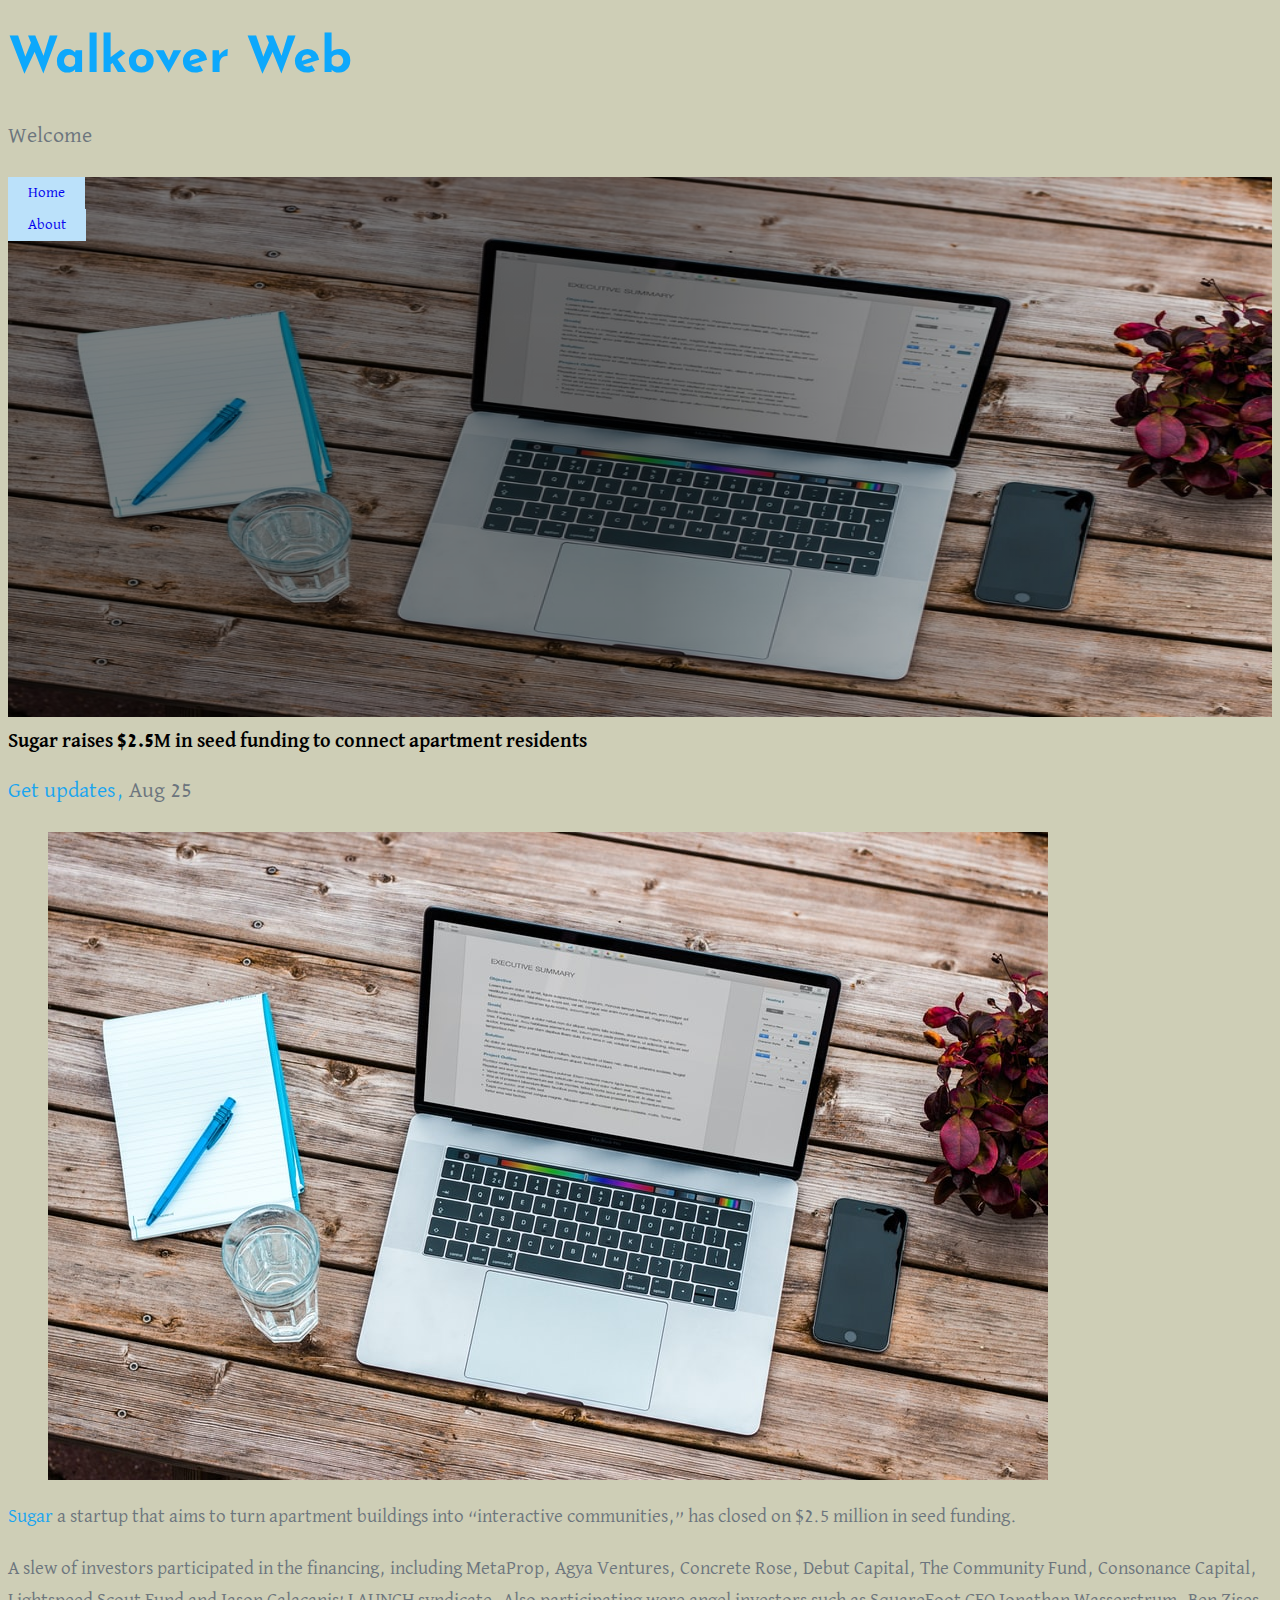
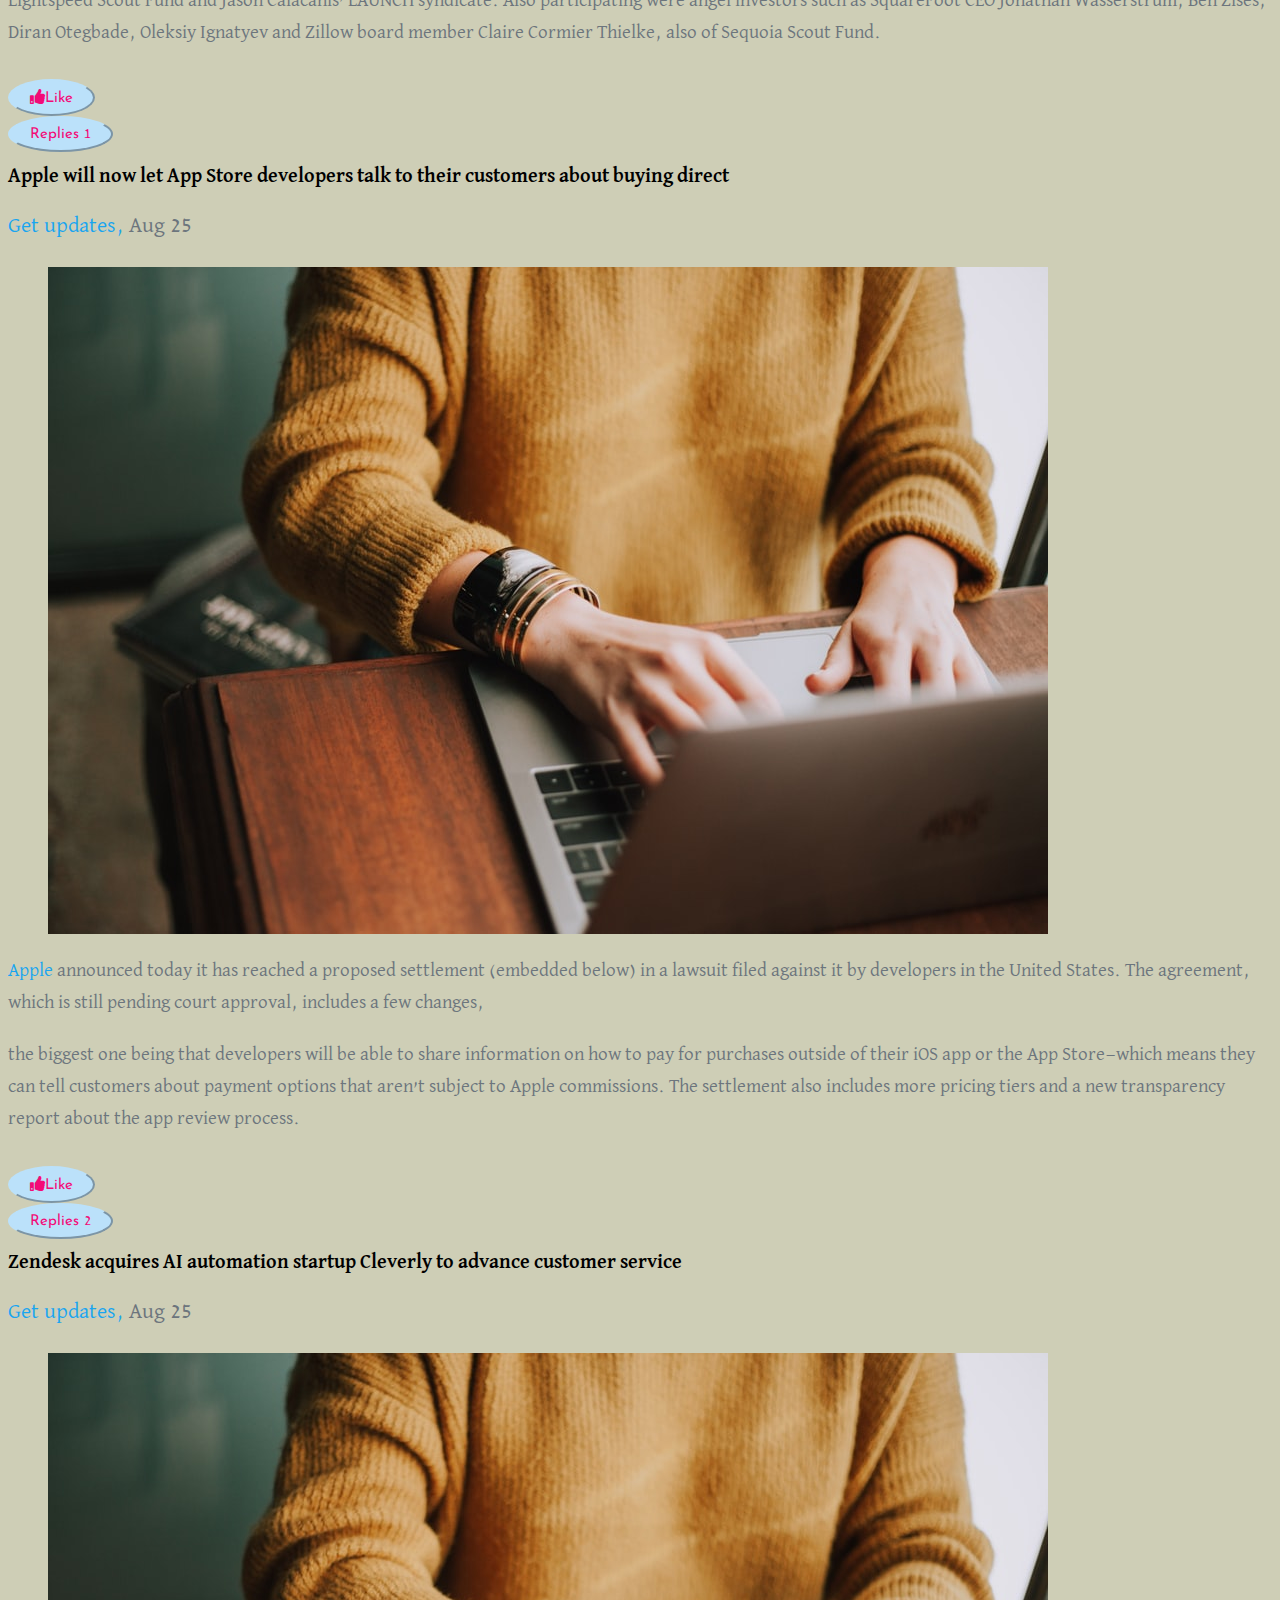
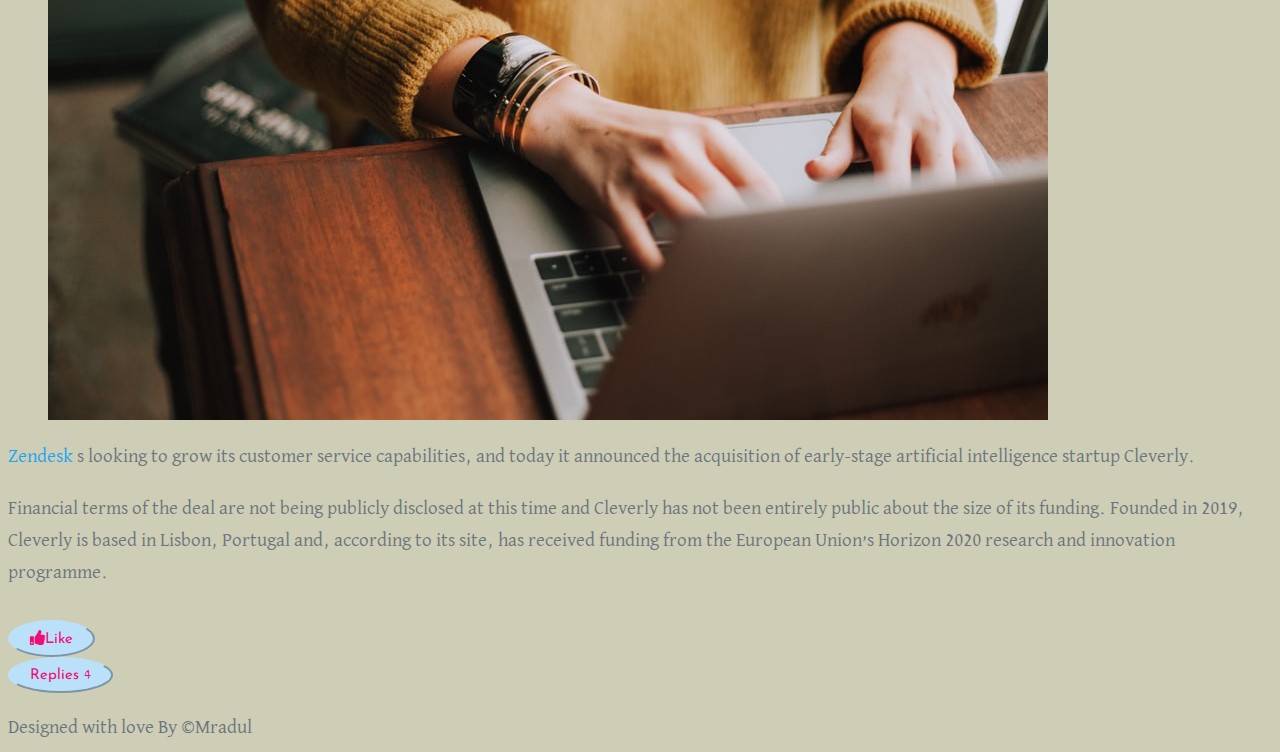
<file: index.html>
<!doctype html>
<html lang="en">

    <head>
        <title>Mradul Blog</title>
        <meta charset="utf-8">
        <meta name="viewport" content="width=device-width, initial-scale=1">
        <link rel="stylesheet" type="text/css" href="https://cdnjs.cloudflare.com/ajax/libs/font-awesome/5.10.0/css/all.min.css">
        <!-- Bootstrap CSS -->
        <link rel="stylesheet" href="https://stackpath.bootstrapcdn.com/bootstrap/5.0.0-alpha1/css/bootstrap.min.css" integrity="sha384-r4NyP46KrjDleawBgD5tp8Y7UzmLA05oM1iAEQ17CSuDqnUK2+k9luXQOfXJCJ4I" crossorigin="anonymous">
        <link rel="stylesheet" type="text/css" href="css/style.css">
        <style type="text/css">
        </style>
    </head>

    <body>
        <header class="main_header">
            <div class="d-flex justify-content-center align-items-center flex-column py-5">
                <h1 class="text-uppercase main_heading">Walkover Web</h1>
                <p class="main_heading__para">Welcome </p>
            </div>
            <!-- //the main image -->
            <div class="main_header__div d-flex align-items-start
        justify-content-center  flex-column shadow pl-5">
                
                <button class="text-uppercase"><a href="https://mradul098.github.io/Walkover/index.html">Home</a></button><br>
                <button class="text-uppercase"><a href="https://mradul098.github.io/Walkover/about.html">About</a></button>
            </div>
        </header>
        <!-- header ends -->
        <!-- two sided blog part starts -->
        <div class="container-fluid ">
            <div class="row ">
                <!-- to get the space form left and right -->
                <div class="col-xl-10  col-lg-10 col-md-12 col-11 mx-auto my-5">
                    <div class="row gx-5 mx-sm-auto">
                        <!-- left side of the blog  -->
                        <div class="col-lg-8 col-md-11 col-11 mx-auto">
                            <div class="row gy-5 ">
                                <div class="col-12 card p-4 shadow blog_left__div">
                                    <div class="d-flex justify-content-center align-items-center flex-column pt-3 pb-5 ">
                                        <h1 class="text-uppercase">Sugar raises $2.5M in seed funding to connect apartment residents</h1>
                                        <p class="blog_title"> <span class="font-weight-bold"> Get updates, </span> Aug 25 </p>
                                    </div>
                                    <figure class="right_side_img mb-5">
                                        <img src="./images/p1.jpg" class="img-fluid shadow">
                                    </figure>
                                    <p><span class="font-weight-bold">Sugar</span> a startup that aims to turn apartment buildings into “interactive communities,” has closed on $2.5 million in seed funding. </p>
                                    <p>
                                        A slew of investors participated in the financing, including MetaProp, Agya Ventures, Concrete Rose, Debut Capital, The Community Fund, Consonance Capital, Lightspeed Scout Fund and Jason Calacanis’ LAUNCH syndicate. Also participating were angel investors such as SquareFoot CEO Jonathan Wasserstrum, Ben Zises, Diran Otegbade, Oleksiy Ignatyev and Zillow board member Claire Cormier Thielke, also of Sequoia Scout Fund.
                                    </p>
                                    <div class="d-flex justify-content-between left_div_btns">
                                        <div>
                                            <button class="left_div__like" id="like_btn"><i class="fa fa-thumbs-up"></i>Like</button>
                                        </div>
                                        <div>
                                            <button class="left_div__reply" onclick="reply('reply1')">Replies <badge class="bg-white text-dark p-2">1</badge></button>
                                        </div>
                                    </div>
                                    <div class="replies" id="reply1">
                                        <div class="d-flex justify-content-start flex-row align-items-center card reply_card py-3 ">
                                            <div class=" reply_img mx-2 align-self-center ">
                                                <img src="./images//p2.jpg" />
                                            </div>
                                            <div class="reply_text__left">
                                                <p class="blog_title "> <span class="font-weight-bold"> Mradul, </span> Aug 25 7:20 PM </p>
                                                <p>Amazing</p>
                                            </div>
                                        </div>
                                    </div>
                                </div>
                                <!-- 2nd topic  -->
                                <div class="col-12 card p-4 shadow blog_left__div">
                                    <div class="d-flex justify-content-center align-items-center flex-column pt-3 pb-5 ">
                                        <h1 class="text-uppercase">Apple will now let App Store developers talk to their customers about buying direct</h1>
                                        <p class="blog_title"> <span class="font-weight-bold"> Get updates, </span> Aug 25 </p>
                                    </div>
                                    <figure class="right_side_img mb-5">
                                        <img src="./images/p3.jpg" class="img-fluid shadow">
                                    </figure>
                                    <p><span class="font-weight-bold">Apple</span> announced today it has reached a proposed settlement (embedded below) in a lawsuit filed against it by developers in the United States. The agreement, which is still pending court approval, includes a few changes, </p>
                                    <p>
                                        the biggest one being that developers will be able to share information on how to pay for purchases outside of their iOS app or the App Store—which means they can tell customers about payment options that aren’t subject to Apple commissions. The settlement also includes more pricing tiers and a new transparency report about the app review process.
                                    </p>
                                    <div class="d-flex justify-content-between left_div_btns">
                                        <div>
                                            <button class="left_div__like" id="like_btn"><i class="fa fa-thumbs-up"></i>Like</button>
                                        </div>
                                        <div>
                                            <button class="left_div__reply" onclick="reply('reply2')">Replies <badge class="bg-white text-dark p-2">2</badge></button>
                                        </div>
                                    </div>
                                    <div class="replies" id="reply2">
                                        <div class="d-flex justify-content-start flex-row align-items-center card reply_card py-3 ">
                                            <div class=" reply_img mx-2 align-self-center ">
                                                <img src="./images/p3.jpg" />
                                            </div>
                                            <div class="reply_text__left">
                                                <p class="blog_title "> <span class="font-weight-bold"> Mradul, </span> Aug 25 7:20 PM </p>
                                                <p>Great</p>
                                            </div>
                                        </div>
                                        <div class="d-flex justify-content-start flex-row align-items-center card reply_card py-3 ">
                                            <div class=" reply_img mx-2 align-self-center ">
                                                <img src="./images/p3.jpg" />
                                            </div>
                                            <div class="reply_text__left">
                                                <p class="blog_title "> <span class="font-weight-bold"> Mradul, </span> Aug 25 7:20 PM </p>
                                                <p>Amazing</p>
                                            </div>
                                        </div>
                                    </div>
                                </div>
                                <!-- 3rd topic -->
                                <div class="col-12 card p-4 shadow blog_left__div">
                                    <div class="d-flex justify-content-center align-items-center flex-column pt-3 pb-5 ">
                                        <h1 class="text-uppercase">
                                            Zendesk acquires AI automation startup Cleverly to advance customer service</h1>
                                        <p class="blog_title"> <span class="font-weight-bold"> Get updates, </span> Aug 25 </p>
                                    </div>
                                    <figure class="right_side_img mb-5">
                                        <img src="./images/p3.jpg" class="img-fluid shadow">
                                    </figure>
                                    <p><span class="font-weight-bold">Zendesk</span> s looking to grow its customer service capabilities, and today it announced the acquisition of early-stage artificial intelligence startup Cleverly.</p>
                                    <p>
                                        Financial terms of the deal are not being publicly disclosed at this time and Cleverly has not been entirely public about the size of its funding. Founded in 2019, Cleverly is based in Lisbon, Portugal and, according to its site, has received funding from the European Union’s Horizon 2020 research and innovation programme. 
                                        </p>
                                    <div class="d-flex justify-content-between left_div_btns">
                                        <div>
                                            <button class="left_div__like" id="like_btn"><i class="fa fa-thumbs-up"></i>Like</button>
                                        </div>
                                        <div>
                                            <button class="left_div__reply" onclick="reply('reply3')">Replies <badge class="bg-white text-dark p-2">4</badge></button>
                                        </div>
                                    </div>
                                    <div class="replies" id="reply3">
                                        <div class="d-flex justify-content-start flex-row align-items-center card reply_card py-3 ">
                                            <div class=" reply_img mx-2 align-self-center ">
                                                <img src="./images/p3.jpg" />
                                            </div>
                                            <div class="reply_text__left">
                                                <p class="blog_title "> <span class="font-weight-bold"> Mradul, </span> Aug 25 7:20 PM </p>
                                                <p>Amazing</p>
                                            </div>
                                        </div>
                                        <div class="d-flex justify-content-start flex-row align-items-center card reply_card py-3 ">
                                            <div class=" reply_img mx-2 align-self-center ">
                                                <img src="./images/p3.jpg" />
                                            </div>
                                            <div class="reply_text__left">
                                                <p class="blog_title "> <span class="font-weight-bold"> Mradul, </span> Aug 25 7:20 PM </p>
                                                <p>Amazing</p>
                                            </div>
                                        </div>
                                        <div class="d-flex justify-content-start flex-row align-items-center card reply_card py-3 ">
                                            <div class=" reply_img mx-2 align-self-center ">
                                                <img src="./images/p3.jpg" />
                                            </div>
                                            <div class="reply_text__left">
                                                <p class="blog_title "> <span class="font-weight-bold"> Mradul, </span> Aug 25 7:20 PM </p>
                                                <p>Amazing</p>
                                            </div>
                                        </div>
                                        <div class="d-flex justify-content-start flex-row align-items-center card reply_card py-3 ">
                                            <div class=" reply_img mx-2 align-self-center ">
                                                <img src="./images/p3.jpg" />
                                            </div>
                                            <div class="reply_text__left">
                                                <p class="blog_title "> <span class="font-weight-bold"> Mradul, </span> Aug 25 7:20 PM </p>
                                                <p>Awesome</p>
                                            </div>
                                        </div>
                                    </div>
                                </div>
                            </div>
                        </div>
                       
        <footer>
            <p class="text-center py-5 bg-light">Designed with love By ©Mradul</p>
        </footer>
        
    </body>

</html>
</file>
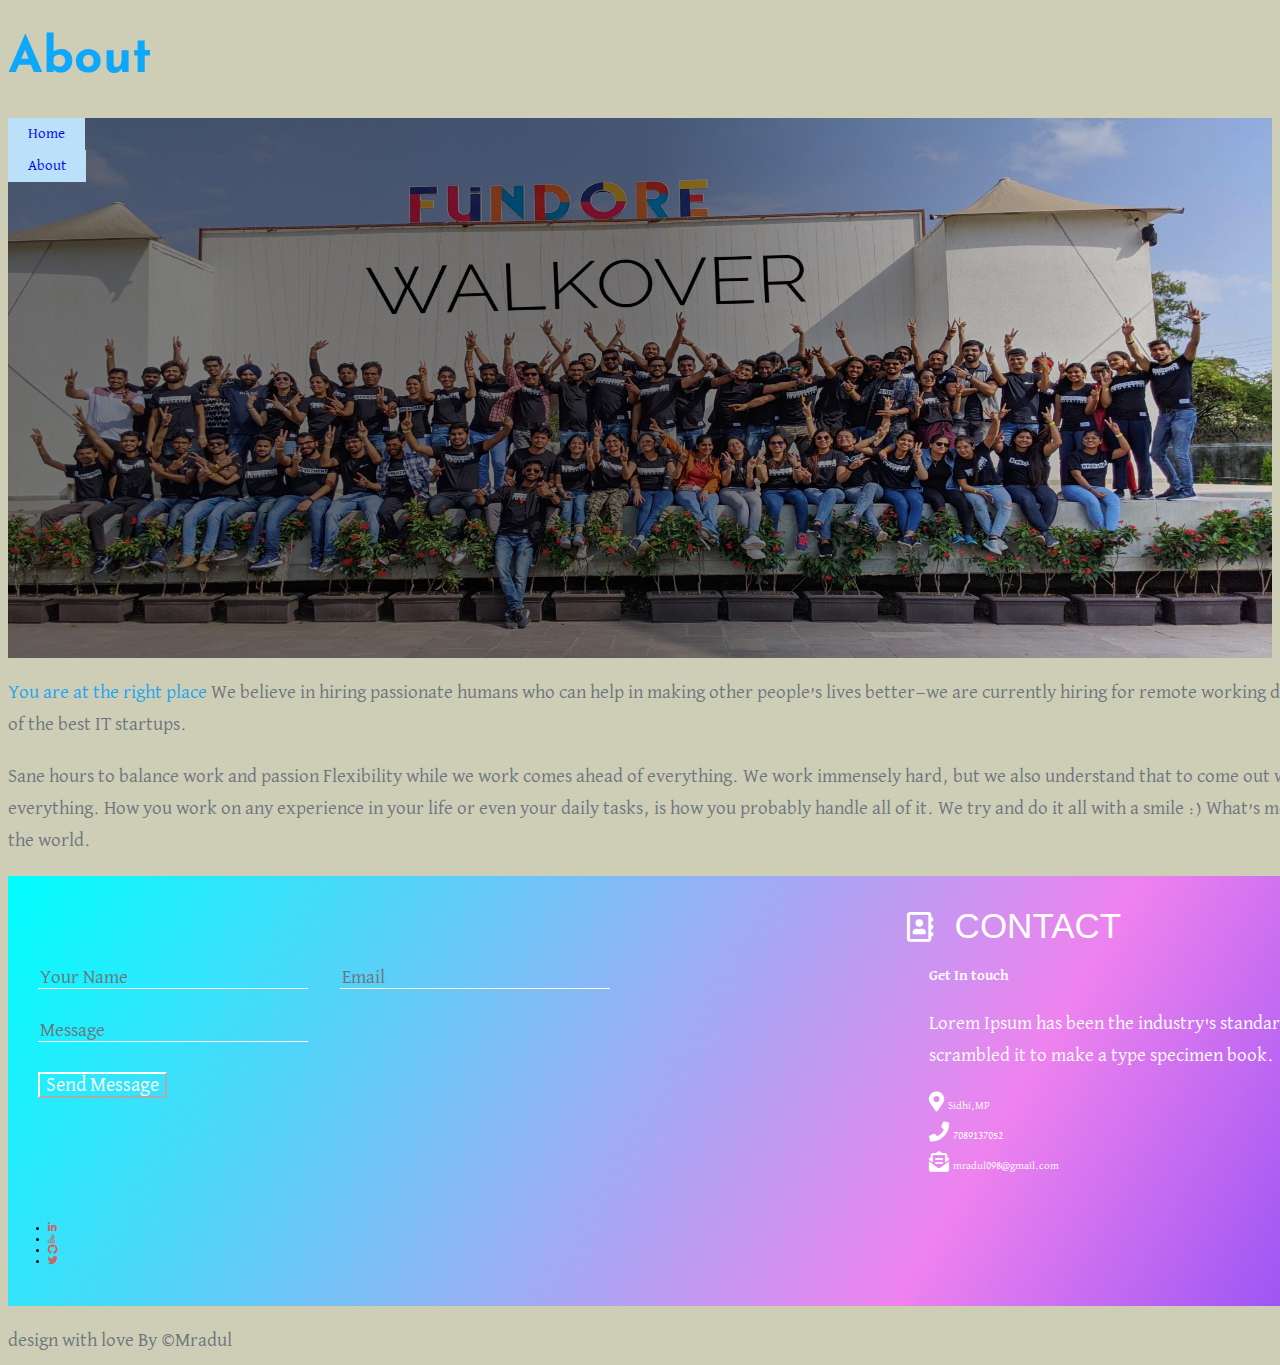
<file: about.html>
<!doctype html>
<html lang="en">

    <head>
        <title>Mradul Blog</title>
        <meta charset="utf-8">
        <meta name="viewport" content="width=device-width, initial-scale=1">
        <link rel="stylesheet" type="text/css" href="https://cdnjs.cloudflare.com/ajax/libs/font-awesome/5.10.0/css/all.min.css">
        <!-- Bootstrap CSS -->
        <link rel="stylesheet" href="https://stackpath.bootstrapcdn.com/bootstrap/5.0.0-alpha1/css/bootstrap.min.css" integrity="sha384-r4NyP46KrjDleawBgD5tp8Y7UzmLA05oM1iAEQ17CSuDqnUK2+k9luXQOfXJCJ4I" crossorigin="anonymous">
        <link rel="stylesheet" type="text/css" href="css/style.css">
        <style type="text/css">
        </style>
    </head>

    <body>
        <header class="main_header">
            <div class="d-flex justify-content-center align-items-center flex-column py-5">
                <h1 class="text-uppercase main_heading">About</h1>
                
            </div>
            <!-- //the main image -->
            <div style="background-image: linear-gradient(to right, rgba(0, 0, 0, 0.5) 50%, rgba(0, 0, 0, 0)), url('../images/about.jpg');" class="main_header__div d-flex align-items-start
        justify-content-center  flex-column shadow pl-5">
                
                <button class="text-uppercase"><a href="https://mradul098.github.io/Walkover/index.html">Home</a></button><br>
                <button class="text-uppercase"><a href="https://mradul098.github.io/Walkover/about.html">About</a></button>
            </div>
        </header>
        <!-- header ends -->
        <!-- two sided blog part starts -->
        <div class="container-fluid ">
            
                
            <div class="row ">
                <!-- to get the space form left and right -->
                <div class="col-xl-10  col-lg-10 col-md-12 col-11 mx-auto my-5" style="width:80%">
                    <div class="row gx-5 mx-sm-auto">
                        <!-- left side of the blog  -->
                        <div class="col-lg-8 col-md-11 col-11 mx-auto" style="width: 200%;">
                            <div class="row gy-5 ">
                                <div class="col-12 card p-4 shadow blog_left__div">
                                    <div class="d-flex justify-content-center align-items-center flex-column pt-3 pb-5 ">
                                        <!-- <h1 class="text-uppercase">Blog Number</h1> -->
                                        <!-- <p class="blog_title"> <span class="font-weight-bold"> Get updates, </span> Aug 25 </p> -->
                                    </div>
                                    <figure class="right_side_img mb-5">
                                        <!-- <img src="./images/p1.jpg" class="img-fluid shadow"> -->
                                    </figure>
                                    <p><span class="font-weight-bold">You are at the right place</span> We believe in hiring passionate humans who can help in making other people’s lives better—we are currently hiring for remote working designing and software jobs. If that sounds potential to you, then get ready to innovate with one of the best IT startups.</p>
                                    <p>
                                        Sane hours to balance work and passion
Flexibility while we work comes ahead of everything. We work immensely hard, but we also understand that to come out with their best version, our team needs their space.

The way you do anything is the way you do everything.
How you work on any experience in your life or even your daily tasks, is how you probably handle all of it. We try and do it all with a smile :)

What’s most rewarding for us is to collaborate with smart, intelligent, witty people across any part of the world. </p>
                                    <!-- <div class="d-flex justify-content-between left_div_btns">
                                        <div>
                                            <button class="left_div__like" id="like_btn"><i class="fa fa-thumbs-up"></i>Like</button>
                                        </div>
                                        <div>
                                            <button class="left_div__reply" onclick="reply('reply1')">Replies <badge class="bg-white text-dark p-2">1</badge></button>
                                        </div>
                                    </div>
                                    <div class="replies" id="reply1">
                                        <div class="d-flex justify-content-start flex-row align-items-center card reply_card py-3 ">
                                            <div class=" reply_img mx-2 align-self-center ">
                                                <img src="./images//p2.jpg" />
                                            </div>
                                            <div class="reply_text__left">
                                                <p class="blog_title "> <span class="font-weight-bold"> Mradul, </span> Aug 25 7:20 PM </p>
                                                <p>Amazing</p>
                                            </div>
                                        </div>
                                    </div> -->
                                </div>
                                <div class="contact">

		<!-- arey skills me logo daala tha ab uski setting sabme copy kar diya isliye everytimne we are creating a logo we are simply assigning the skills class to it -->

		<section class="skills">

		<div style="text-align: center; color: darkblue;padding-top:30px; margin-left: -10px;"> <i class="far fa-address-book fa-3x" style="color:white"></i> <span style="font-family:sans-serif;font-size: 35px; color: white;">&nbsp&nbspCONTACT</span> </div> 
		
		</section>
		<br><br>
<div style="display: flex;">

	<!-- first division of the contact -->
		<div class="typemessage">
			<input id="input-name" name="name" type="text" placeholder="Your Name" class="contact-detail">

			<input id="input-name" name="name" type="text" placeholder="Email" class="contact-detail">

			<input id="input-name" name="name" type="text" placeholder="Message" class="contact-detail">
			<br>
			<input id="input-name" name="name" type="submit" value="Send Message" class="submit">

		</div>

		<!-- first division of the contact end -->

		<!-- second divison of contact start naming getintouch -->
		<div class="getintouch">
			<p style="color: white; font-size: 1.5rem; margin-left: 10rem; font-weight: 700; margin-top: -3px;">Get In touch</p>

			<p style="margin-left: 10rem; color: white;">Lorem Ipsum has been the industry's standard dummy text ever since the 1500s, when an unknown printer took a galley of type and scrambled it to make a type specimen book.</p>

			<i class="fas fa-map-marker-alt fa-2x" style="color:white; margin-left: 10rem;"></i>
			<span style="color: white; font-size: 1.1rem;   margin-top: -3px;">&nbspSidhi,MP</span><br><br>

			<i class="fas fa-phone fa-2x" style="color:white; margin-left: 10rem;"></i>
			<span style="color: white; font-size: 1.1rem;   margin-top: -3px;">&nbsp7089137052</span><br><br>

			<i class="fas fa-envelope-open-text fa-2x" style="color:white; margin-left: 10rem;"></i>
			<span style="color: white; font-size: 1.1rem;  margin-top: -3px;">&nbspmradul098@gmail.com</span><br><br>
		</div>

<!-- getintouch end -->
	</div>
<!-- the whole flex of contacts end -->
<!-- final social links in the end -->
	<div class="horizontal-list social-links" style="margin-top: 40px; padding-bottom: 30px;">
			<ul>
				<li>
					<a href="#">
					<!-- we have added this fa-2x in last to increase the size of icon -->
					<i class="fab fa-linkedin-in fa-1x"></i></a>
				</li>
				<li>
					<a href="#">
					<i class="fab fa-stack-overflow"></i></a>
				</li>
				<li>
					<a href="#">
					<i class="fab fa-github"></i></a>
				</li>
				<li>
					<a href="#">
					<i class="fab fa-twitter"></i></a>
				</li>
			</ul>
		</div>

<!-- social links end -->
	</div>

                                
                       
        <footer>
            <p class="text-center py-5 bg-light">design with love By ©Mradul</p>
        </footer>
        
    </body>

</html>
</file>
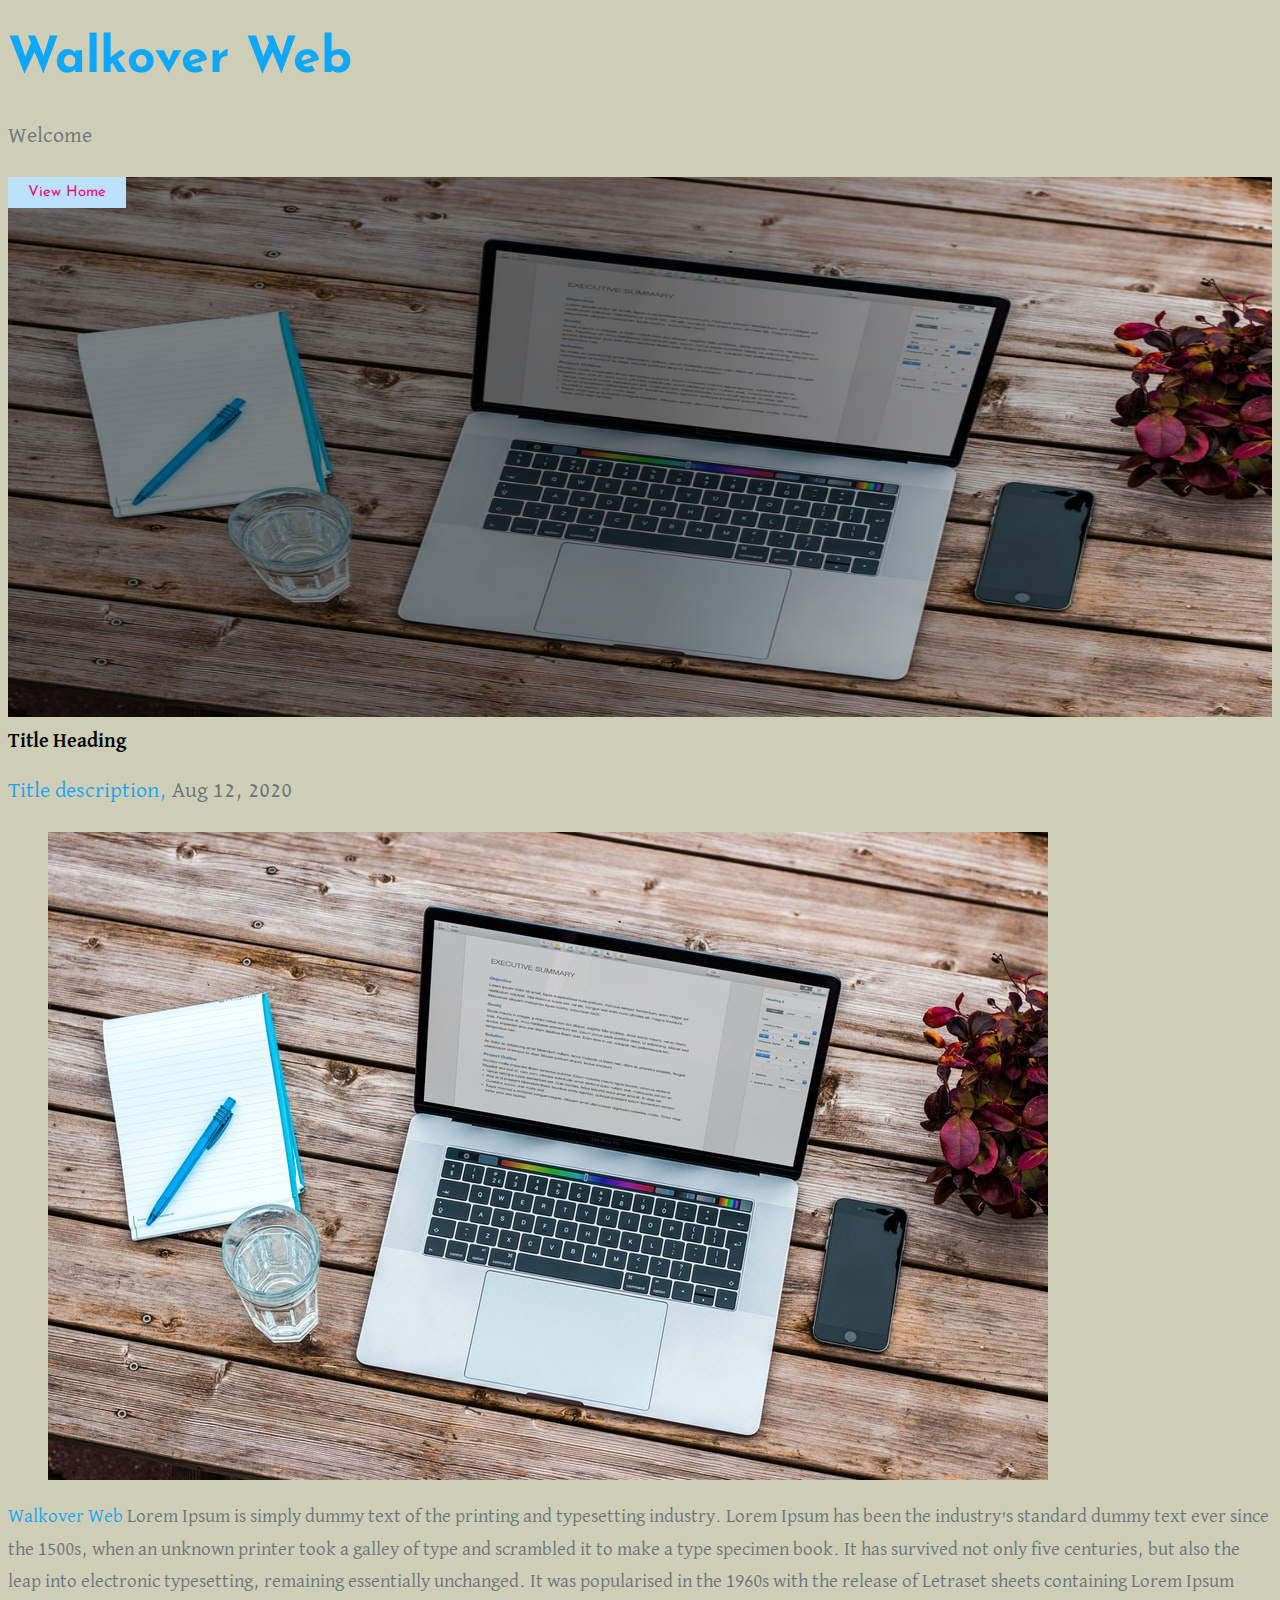
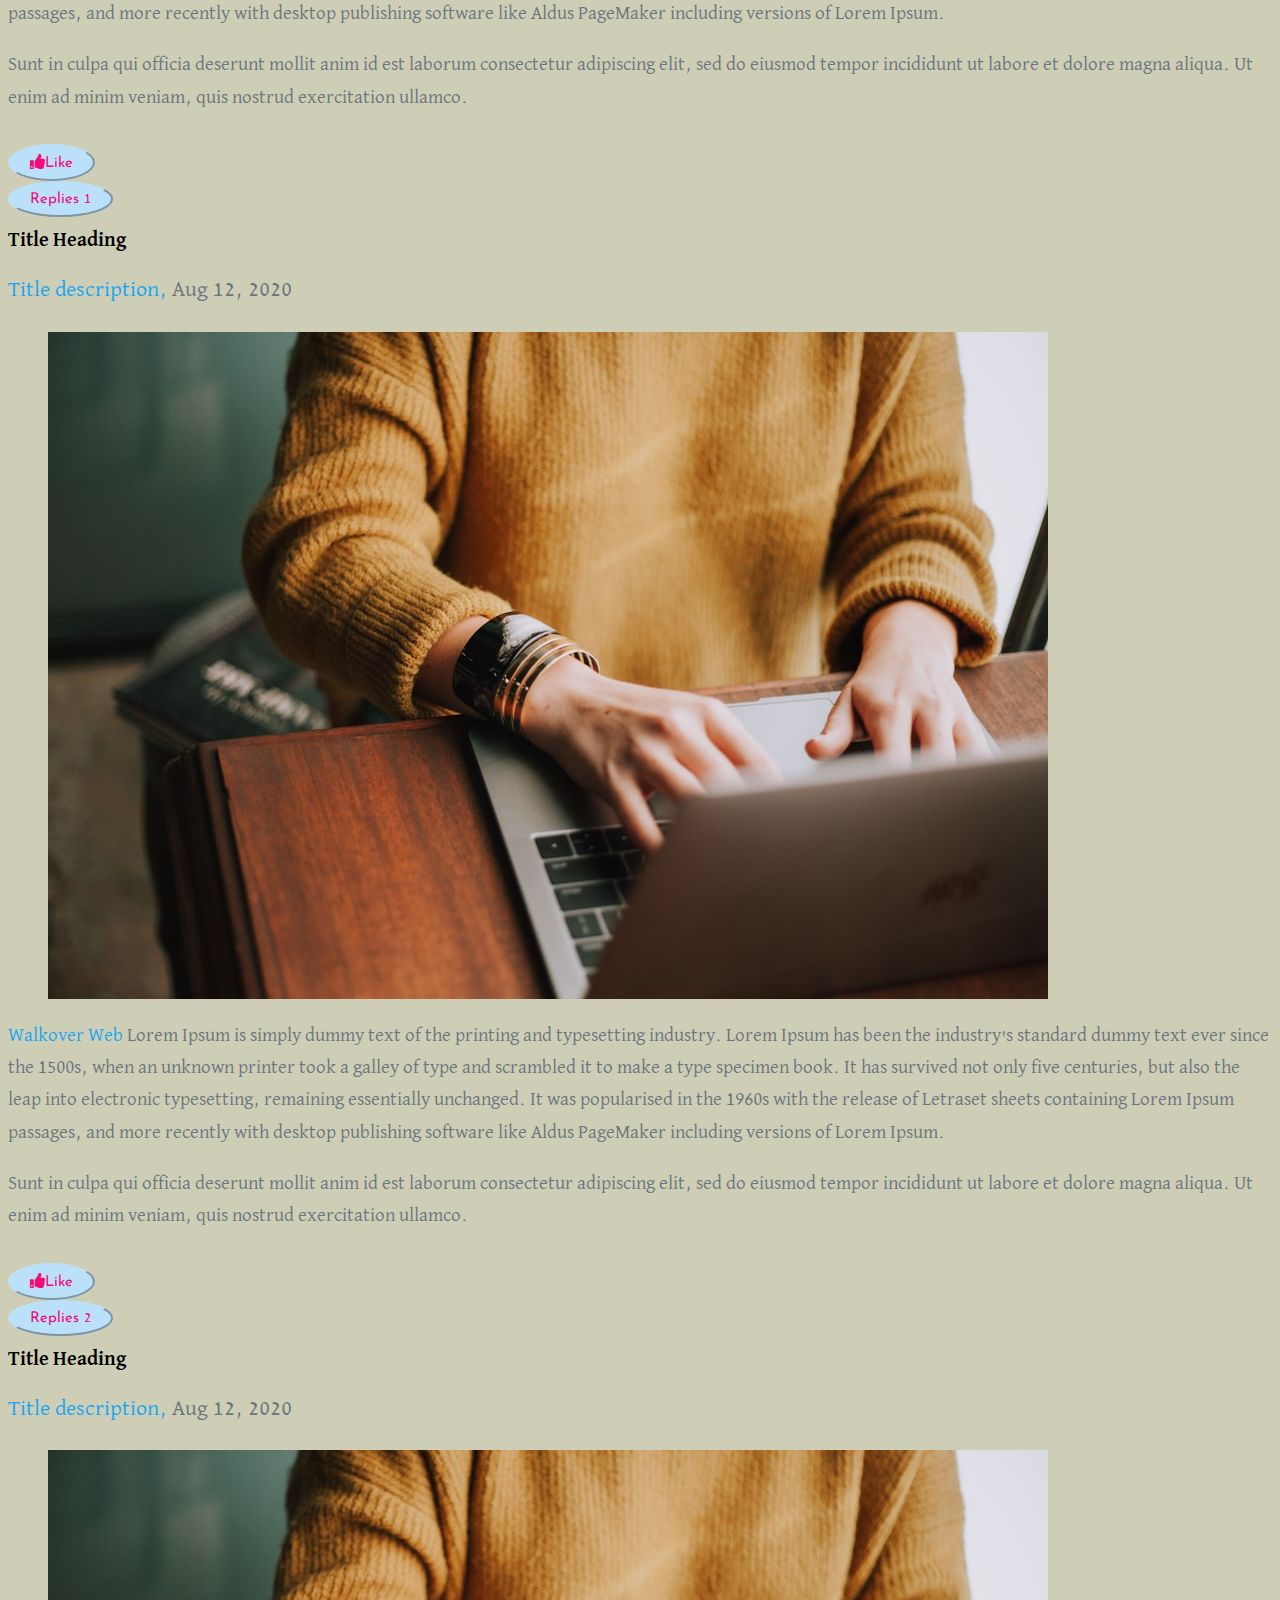
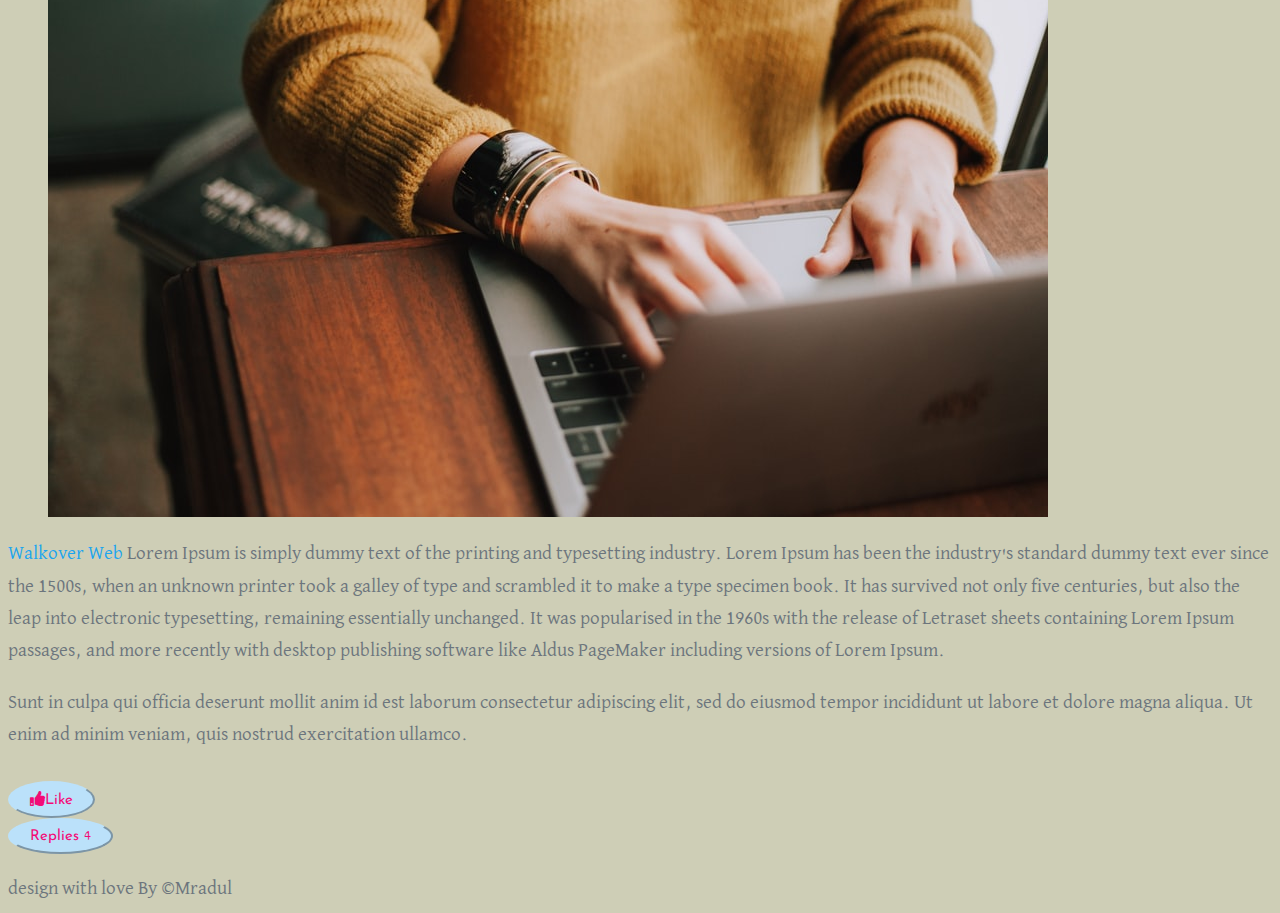
<file: blog.html>
<!doctype html>
<html lang="en">

    <head>
        <title>Mradul Blog</title>
        <meta charset="utf-8">
        <meta name="viewport" content="width=device-width, initial-scale=1">
        <link rel="stylesheet" type="text/css" href="https://cdnjs.cloudflare.com/ajax/libs/font-awesome/5.10.0/css/all.min.css">
        <!-- Bootstrap CSS -->
        <link rel="stylesheet" href="https://stackpath.bootstrapcdn.com/bootstrap/5.0.0-alpha1/css/bootstrap.min.css" integrity="sha384-r4NyP46KrjDleawBgD5tp8Y7UzmLA05oM1iAEQ17CSuDqnUK2+k9luXQOfXJCJ4I" crossorigin="anonymous">
        <link rel="stylesheet" type="text/css" href="css/style.css">
        <style type="text/css">
        </style>
    </head>

    <body>
        <header class="main_header">
            <div class="d-flex justify-content-center align-items-center flex-column py-5">
                <h1 class="text-uppercase main_heading">Walkover Web</h1>
                <p class="main_heading__para">Welcome </p>
            </div>
            <!-- //the main image -->
            <div class="main_header__div d-flex align-items-start
        justify-content-center  flex-column shadow pl-5">
                
                <button class="text-uppercase">View Home</button>
            </div>
        </header>
        <!-- header ends -->
        <!-- two sided blog part starts -->
        <div class="container-fluid ">
            <div class="row ">
                <!-- to get the space form left and right -->
                <div class="col-xl-10  col-lg-10 col-md-12 col-11 mx-auto my-5">
                    <div class="row gx-5 mx-sm-auto">
                        <!-- left side of the blog  -->
                        <div class="col-lg-8 col-md-11 col-11 mx-auto">
                            <div class="row gy-5 ">
                                <div class="col-12 card p-4 shadow blog_left__div">
                                    <div class="d-flex justify-content-center align-items-center flex-column pt-3 pb-5 ">
                                        <h1 class="text-uppercase">Title Heading</h1>
                                        <p class="blog_title"> <span class="font-weight-bold"> Title description, </span> Aug 12, 2020 </p>
                                    </div>
                                    <figure class="right_side_img mb-5">
                                        <img src="./images/p1.jpg" class="img-fluid shadow">
                                    </figure>
                                    <p><span class="font-weight-bold">Walkover Web</span> Lorem Ipsum is simply dummy text of the printing and typesetting industry. Lorem Ipsum has been the industry's standard dummy text ever since the 1500s, when an unknown printer took a galley of type and scrambled it to make a type specimen book. It has survived not only five centuries, but also the leap into electronic typesetting, remaining essentially unchanged. It was popularised in the 1960s with the release of Letraset sheets containing Lorem Ipsum passages, and more recently with desktop publishing software like Aldus PageMaker including versions of Lorem Ipsum.</p>
                                    <p>
                                        Sunt in culpa qui officia deserunt mollit anim id est laborum consectetur adipiscing elit, sed do eiusmod tempor incididunt ut labore et dolore magna aliqua. Ut enim ad minim veniam, quis nostrud exercitation ullamco.
                                    </p>
                                    <div class="d-flex justify-content-between left_div_btns">
                                        <div>
                                            <button class="left_div__like" id="like_btn"><i class="fa fa-thumbs-up"></i>Like</button>
                                        </div>
                                        <div>
                                            <button class="left_div__reply" onclick="reply('reply1')">Replies <badge class="bg-white text-dark p-2">1</badge></button>
                                        </div>
                                    </div>
                                    <div class="replies" id="reply1">
                                        <div class="d-flex justify-content-start flex-row align-items-center card reply_card py-3 ">
                                            <div class=" reply_img mx-2 align-self-center ">
                                                <img src="./images//p2.jpg" />
                                            </div>
                                            <div class="reply_text__left">
                                                <p class="blog_title "> <span class="font-weight-bold"> Mradul, </span> Aug 12, 2020, 7:20 PM </p>
                                                <p>Amazing</p>
                                            </div>
                                        </div>
                                    </div>
                                </div>
                                <!-- 2nd topic  -->
                                <div class="col-12 card p-4 shadow blog_left__div">
                                    <div class="d-flex justify-content-center align-items-center flex-column pt-3 pb-5 ">
                                        <h1 class="text-uppercase">Title Heading</h1>
                                        <p class="blog_title"> <span class="font-weight-bold"> Title description, </span> Aug 12, 2020 </p>
                                    </div>
                                    <figure class="right_side_img mb-5">
                                        <img src="./images/p3.jpg" class="img-fluid shadow">
                                    </figure>
                                    <p><span class="font-weight-bold">Walkover Web</span> Lorem Ipsum is simply dummy text of the printing and typesetting industry. Lorem Ipsum has been the industry's standard dummy text ever since the 1500s, when an unknown printer took a galley of type and scrambled it to make a type specimen book. It has survived not only five centuries, but also the leap into electronic typesetting, remaining essentially unchanged. It was popularised in the 1960s with the release of Letraset sheets containing Lorem Ipsum passages, and more recently with desktop publishing software like Aldus PageMaker including versions of Lorem Ipsum.</p>
                                    <p>
                                        Sunt in culpa qui officia deserunt mollit anim id est laborum consectetur adipiscing elit, sed do eiusmod tempor incididunt ut labore et dolore magna aliqua. Ut enim ad minim veniam, quis nostrud exercitation ullamco.
                                    </p>
                                    <div class="d-flex justify-content-between left_div_btns">
                                        <div>
                                            <button class="left_div__like" id="like_btn"><i class="fa fa-thumbs-up"></i>Like</button>
                                        </div>
                                        <div>
                                            <button class="left_div__reply" onclick="reply('reply2')">Replies <badge class="bg-white text-dark p-2">2</badge></button>
                                        </div>
                                    </div>
                                    <div class="replies" id="reply2">
                                        <div class="d-flex justify-content-start flex-row align-items-center card reply_card py-3 ">
                                            <div class=" reply_img mx-2 align-self-center ">
                                                <img src="./images/p3.jpg" />
                                            </div>
                                            <div class="reply_text__left">
                                                <p class="blog_title "> <span class="font-weight-bold"> Mradul, </span> Aug 11, 2020, 7:20 PM </p>
                                                <p>Great</p>
                                            </div>
                                        </div>
                                        <div class="d-flex justify-content-start flex-row align-items-center card reply_card py-3 ">
                                            <div class=" reply_img mx-2 align-self-center ">
                                                <img src="./images/p3.jpg" />
                                            </div>
                                            <div class="reply_text__left">
                                                <p class="blog_title "> <span class="font-weight-bold"> Mradul, </span> Aug 12, 2020, 7:20 PM </p>
                                                <p>Amazing</p>
                                            </div>
                                        </div>
                                    </div>
                                </div>
                                <!-- 3rd topic -->
                                <div class="col-12 card p-4 shadow blog_left__div">
                                    <div class="d-flex justify-content-center align-items-center flex-column pt-3 pb-5 ">
                                        <h1 class="text-uppercase">Title Heading</h1>
                                        <p class="blog_title"> <span class="font-weight-bold"> Title description, </span> Aug 12, 2020 </p>
                                    </div>
                                    <figure class="right_side_img mb-5">
                                        <img src="./images/p3.jpg" class="img-fluid shadow">
                                    </figure>
                                    <p><span class="font-weight-bold">Walkover Web</span> Lorem Ipsum is simply dummy text of the printing and typesetting industry. Lorem Ipsum has been the industry's standard dummy text ever since the 1500s, when an unknown printer took a galley of type and scrambled it to make a type specimen book. It has survived not only five centuries, but also the leap into electronic typesetting, remaining essentially unchanged. It was popularised in the 1960s with the release of Letraset sheets containing Lorem Ipsum passages, and more recently with desktop publishing software like Aldus PageMaker including versions of Lorem Ipsum.</p>
                                    <p>
                                        Sunt in culpa qui officia deserunt mollit anim id est laborum consectetur adipiscing elit, sed do eiusmod tempor incididunt ut labore et dolore magna aliqua. Ut enim ad minim veniam, quis nostrud exercitation ullamco.
                                    </p>
                                    <div class="d-flex justify-content-between left_div_btns">
                                        <div>
                                            <button class="left_div__like" id="like_btn"><i class="fa fa-thumbs-up"></i>Like</button>
                                        </div>
                                        <div>
                                            <button class="left_div__reply" onclick="reply('reply3')">Replies <badge class="bg-white text-dark p-2">4</badge></button>
                                        </div>
                                    </div>
                                    <div class="replies" id="reply3">
                                        <div class="d-flex justify-content-start flex-row align-items-center card reply_card py-3 ">
                                            <div class=" reply_img mx-2 align-self-center ">
                                                <img src="./images/p3.jpg" />
                                            </div>
                                            <div class="reply_text__left">
                                                <p class="blog_title "> <span class="font-weight-bold"> Mradul, </span> Aug 12, 2020, 7:20 PM </p>
                                                <p>Amazing</p>
                                            </div>
                                        </div>
                                        <div class="d-flex justify-content-start flex-row align-items-center card reply_card py-3 ">
                                            <div class=" reply_img mx-2 align-self-center ">
                                                <img src="./images/p3.jpg" />
                                            </div>
                                            <div class="reply_text__left">
                                                <p class="blog_title "> <span class="font-weight-bold"> Mradul, </span> Aug 12, 2020, 7:20 PM </p>
                                                <p>Amazing</p>
                                            </div>
                                        </div>
                                        <div class="d-flex justify-content-start flex-row align-items-center card reply_card py-3 ">
                                            <div class=" reply_img mx-2 align-self-center ">
                                                <img src="./images/p3.jpg" />
                                            </div>
                                            <div class="reply_text__left">
                                                <p class="blog_title "> <span class="font-weight-bold"> Mradul, </span> Aug 12, 2020, 7:20 PM </p>
                                                <p>Amazing</p>
                                            </div>
                                        </div>
                                        <div class="d-flex justify-content-start flex-row align-items-center card reply_card py-3 ">
                                            <div class=" reply_img mx-2 align-self-center ">
                                                <img src="./images/p3.jpg" />
                                            </div>
                                            <div class="reply_text__left">
                                                <p class="blog_title "> <span class="font-weight-bold"> Mradul, </span> Aug 12, 2020, 7:20 PM </p>
                                                <p>Awesome</p>
                                            </div>
                                        </div>
                                    </div>
                                </div>
                            </div>
                        </div>
                       
        <footer>
            <p class="text-center py-5 bg-light">design with love By ©Mradul</p>
        </footer>
        
    </body>

</html>
</file>
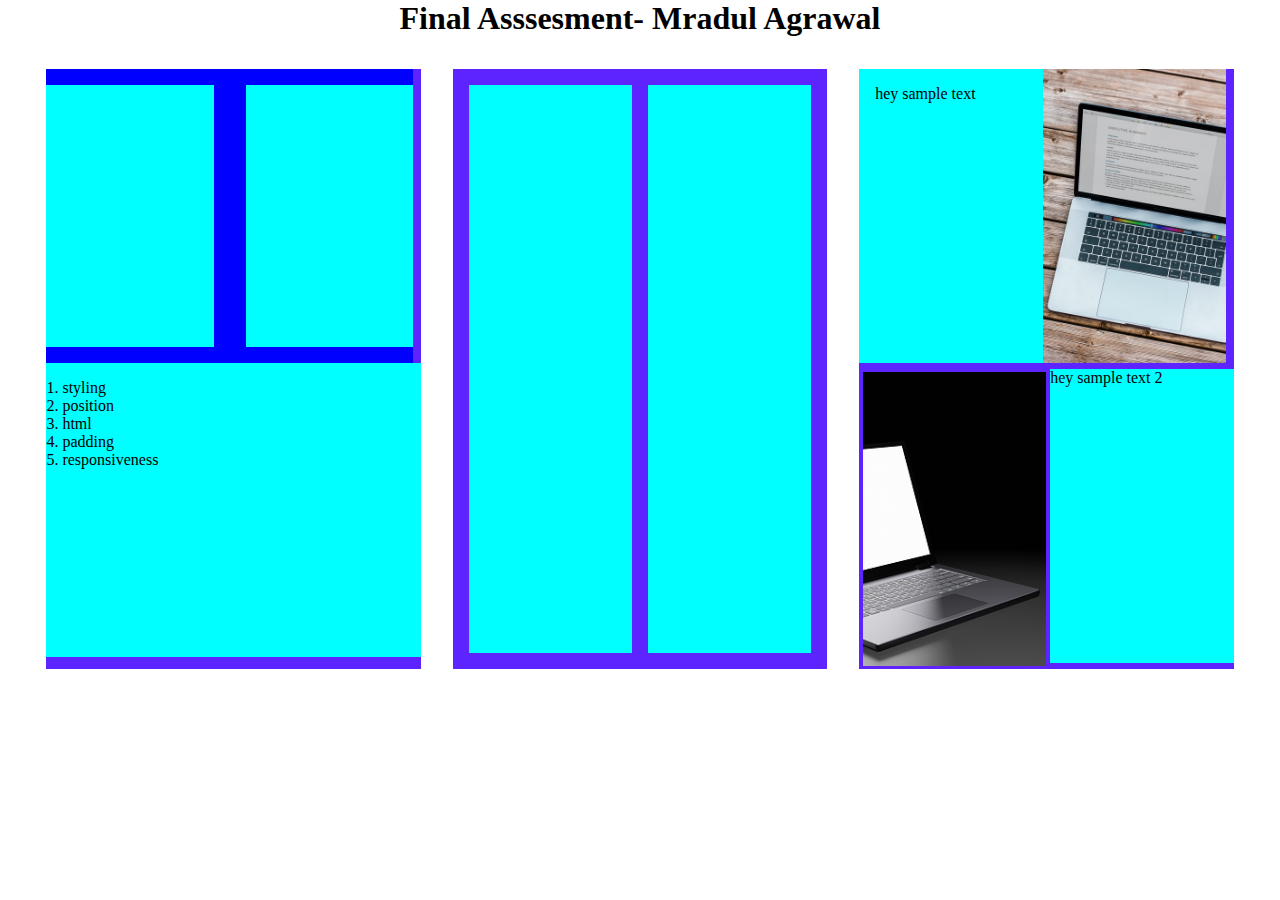
<file: test.html>
<!DOCTYPE html>
<html lang="en">


<meta http-equiv="content-type" content="text/html;charset=utf-8" />

<head>
    <meta charset="UTF-8">
    <meta http-equiv="X-UA-Compatible" content="IE=edge">
    <meta name="viewport" content="width=device-width, initial-scale=1.0">
    <title>Document</title>
    <link rel="stylesheet" href="style.css">
</head>

<body>
<h1 style="text-align: center;">Final Asssesment- Mradul Agrawal</h1>
    <div class="container">
        <div class="box" id="box1">
            <div class="pehla_box">
                <div class="pehla_box1"></div>
                <div class="pehla_box2"></div>
        </div>
            <div class="secind_box">
                <ol>
                    <li>styling</li>
                    <li>position</li>
                    <li>html</li>
                    <li>padding</li>
                    <li>responsiveness</li>

                </ol>
            </div>
        </div>
      
        <div class="box" id="box2">
            <div class="secfirst">
            
            </div>
            <div class="secsec">
               
            </div>
        </div>
        <div class="box" id="box3">
            <div class="threef">
                <p>
                    hey sample text
                </p>
            </div>
            <div class="tai">
                <img src="images/p1.jpg" alt="" srcset="">
            </div>
            <div class="kwan">
                <img src="images/p2.jpg" alt="" srcset="">
            </div>
            <div class="do">hey sample text 2</div>
        </div>
    </div>
    
</body>



</html>
</file>
<file: css/style.css>
@import url('https://fonts.googleapis.com/css2?family=David+Libre&family=Josefin+Sans&display=swap');

:root {
    --bg-size: 100% 100%;
    --main-color: rgb(57, 199, 29);
    --title: 'Josefin Sans', sans-serif;
    --font-para: 'David Libre', serif;
    --btn-color: #bbe1fa;
    --btn-font-color: rgb(243, 11, 119);
    --btn-font: 1.5rem;
    --eff: .3s all ease;
}

* {
    font-family: var(--font-para);
}

html {
    font-size: 62.5%;
}

p,
label,
input::placeholder {
    font-size: 1.9rem;
    line-height: 170%;
    color: #6c757d;
}

figure img,
.fab {
    transition: var(--eff);
}

a,
a:hover {
    text-decoration: none;
    cursor: pointer;
}

body {
    background: hsl(60, 20%, 76%);
}

.main_header__div {
    height: calc(100vh - 40vh);
    background-image: linear-gradient(to right, rgba(0, 0, 0, 0.5) 50%, rgba(0, 0, 0, 0)), url('../images/p1.jpg');
    background-size: var(--bg-size);
}

.main_heading {
    font-family: var(--title);
    font-weight: bold;
    font-size: 5rem;
    color: #0da8fc;
}

.main_heading__para {
    font-size: 2.2rem;
}

.main_header__div p {
    font-weight: bold;
    font-size: 3.5rem;
    font-family: var(--title);
    color: var(--main-color);
    padding-bottom: 0rem;
}

.main_header__div h2 {
    font-size: 6.5rem;
    font-weight: bold;
    font-family: var(--title);
    color: var(--main-color);
    padding-bottom: 2rem;
    position: relative;
    transition: var(--eff);
}

.main_header__div span {
    font-family: var(--title);
}

.animateWord div {
    overflow: hidden;
    position: relative;
    float: right;
    height: 8rem;
    padding-top: 1rem;
    margin-top: -1rem;
}

.animateWord div li {
    font-weight: 700;
    padding: 0 1rem;
    height: 4.5rem;
    margin-bottom: 4.5rem;
    display: block;
    font-family: var(--title);
}

.flip4 {
    -webkit-animation: flip4 10s cubic-bezier(0.23, 1, 0.32, 1.2) infinite;
    animation: flip4 10s cubic-bezier(0.23, 1, 0.32, 1.2) infinite;
}

@-webkit-keyframes flip4 {
    0% {
        margin-top: -360px;
    }

    5% {
        margin-top: -270px;
    }

    25% {
        margin-top: -270px;
    }

    30% {
        margin-top: -180px;
    }

    50% {
        margin-top: -180px;
    }

    55% {
        margin-top: -90px;
    }

    75% {
        margin-top: -90px;
    }

    80% {
        margin-top: 0px;
    }

    99.99% {
        margin-top: 0px;
    }

    100% {
        margin-top: -270px;
    }

}

@keyframes flip4 {
    0% {
        margin-top: -360px;
    }

    5% {
        margin-top: -270px;
    }

    25% {
        margin-top: -270px;
    }

    30% {
        margin-top: -180px;
    }

    50% {
        margin-top: -180px;
    }

    55% {
        margin-top: -90px;
    }

    75% {
        margin-top: -90px;
    }

    80% {
        margin-top: 0px;
    }

    99.99% {
        margin-top: 0px;
    }

    100% {
        margin-top: -270px;
    }

}

.main_header__div button {
    color: var(--btn-font-color);
    border-width: 0;
    font-size: var(--btn-font);
    transition: var(--eff);
    padding: .8rem 2rem;
    background-color: var(--btn-color);
    border-color: var(--btn-color);
    font-family: var(--title);
    outline: none;
}

.main_header__div button:hover,
.left_div__like:hover,
.left_div__reply:hover,
figure img:hover,
.subs_btn:hover {
    transform: translateY(-0.5rem);
    box-shadow: 0 1rem 3rem -1rem rgba(255, 255, 255, 0.8);
}

/************* left side of the blog style starts*/
.blog_left__divh1 {
    border-radius: 30%;
    font-family: var(--title);
    font-weight: bold;
    font-size: 3rem;
}

.blog_left__div .blog_title {
    border-radius: 30%;
    font-weight: 400;
    font-size: 2.2rem;
}

.blog_left__div p span {
    color: #19a5f0;
}

.left_div_btns {
    margin-top: 3rem;
    transition: var(--eff);
}

.blog_left__div .left_div__like {
    border-radius: 50%;
    color: var(--btn-font-color);
    border-width: .2rem;
    font-size: var(--btn-font);
    transition: var(--eff);
    padding: .8rem 2rem;
    background-color: var(--btn-color);
    border-color: var(--btn-color);
    font-family: var(--title);
}

.blog_left__div .left_div__reply {
    color: var(--btn-font-color);
    border-radius: 50%;
    border-width: .2rem;
    font-size: var(--btn-font);
    transition: var(--eff);
    padding: .8rem 2rem;
    background-color: var(--btn-color);
    border-color: var(--btn-color);
    font-family: var(--title);
}

.replies {
    margin: 2rem 0;
    padding: 1rem 0;
    transition: var(--eff);
    display: none;
}

.thapa_show {
    margin: 20px 0;
    transition: var(--eff);
    display: block;
}

/************************************ right side div ************************************/

/*about me div*/
.about_me_div {
    width: auto;
    height: 40rem;
    display: flex;
    justify-content: flex-end;
    align-items: flex-start;
    flex-direction: column;
    background-image: linear-gradient(to bottom, transparent 50%, rgba(34, 196, 236, 0.8) 50%), url('../images/thapa.jpg');
    background-size: var(--bg-size);
}

.about_me_div p:first-child {
    padding-bottom: 0.2rem;
    font-size: 2.2rem;
}

.about_me_div p {
    font-size: 1.8rem;
    padding-bottom: 1rem;
    color: rgb(209, 50, 148);
}

.right_div__title {
    background: #bb5789;
    /*background: #adaea9;*/
    color: rgb(160, 85, 221);
}

.right_div__title h2 {
    font-size: 2.5rem;
    padding-left: 2rem;
}

/*popular post*/
.right_div_post {
    background: rgb(85, 23, 165);
    box-shadow: 0 1rem 3rem -1rem rgba(0, 0, 0, 0.4);
}

.right_sub__div {
    background: rgb(214, 116, 116);
}

.right_sub__div .row {
    margin-bottom: 2rem;
    padding-left: 1rem;
}

.right_sub__div .row:last-child {
    margin-bottom: 0;
}

.row>.right_div_post {
    padding-left: 0;
    padding-right: 0;
}

.popular_post__img1 {
    background-image: url('../images/bg.png');
    background-size: var(--bg-size);
}

.popular_post__img2 {
    background-image: url('../images/mz.jpg');
    background-size: var(--bg-size);
}

.popular_post__img3 {
    background-image: url('../images/zb.jpg');
    background-size: var(--bg-size);
}

.popular_post__img4 {
    background-image: url('../images/sj.jpg');
    background-size: var(--bg-size);
}

/*blog tags start*/
.tags_main {
    display: grid;
    grid-template-columns: repeat(auto-fill, minmax(4rem, 8rem));
    grid-gap: .5rem;
}

.tags_main a {
    font-size: 1.7rem;
    line-height: 170%;
    font-weight: lighter;
    background: #2c8de2;
    transition: var(--eff);
}

.tags_main a:hover {
    color: var(--btn-font-color);
    background: var(--btn-color);
}

.right_sub__div {
    padding: 2.5rem 1rem;
}

/*advertisemetn style start*/
.adevetise_img {
    min-width: 10rem;
    height: 20rem;
    display: grid;
    place-items: center;
}

/*left side icons start*/
.fab {
    color: rgb(207, 99, 99);
}

.fab:hover {
    color: #b63b78;
    transform: rotate(360deg);
}

/*right Subscribe  style*/
.right_sub__div #exampleFormControlInput1 {
    padding: 1.5rem 1rem;
    margin: 1.5rem 0;
}

.subs_btn {
    color: rgb(82, 155, 40);
    border-width: 0;
    font-size: var(--btn-font);
    transition: var(--eff);
    padding: .8rem 2rem;
    display: block;
    background-color: var(--btn-color);
    border-color: var(--btn-color);
    font-family: var(--title);
    outline: none;
}

footer p {
    padding-bottom: 0;
    margin-bottom: 0;
}

/*header responsive code*/
@media(max-width:998px) {
    html {
        font-size: 60%;
    }

    .left_div__blog {
        margin: 3rem 0;
    }

    p,
    label,
    input::placeholder {
        font-size: 2.2rem;
    }

    :root {
        --btn-font: 2rem;
    }

    .main_header__div h2 {
        font-size: 5rem;
    }

}

@media(max-width:768px) {
    html {
        font-size: 45%;
    }

    .left_div__blog {
        margin: 3rem 0;
    }

}


.contact
{
	background-image: linear-gradient(120deg,cyan,violet,blue) 
}

.typemessage
{
	display: inline-block;
	width: 50%;
}

.contact-detail
{
	border-width: 0; 
	outline: 0;
	box-shadow: none;
	font-size:20px; 
	border:none;
	padding-right: 5rem;
	margin-left: 3rem;
	color: white;
	border-bottom: white 1px solid;
	margin-bottom: 30px;
	/*border-bottom: solid white 2px;*/
}

.typemessage input
{
	display: inline-block;
	color: white;
	background: transparent;
}

.submit
{
	border-color: white;
	margin-left: 3rem;
	font-size: 20px;
}

.submit:hover
{
	background-color: violet;
	color: cyan;
}

.getintouch
{
	
	display: inline-block;
}
</file>
<file: style.css>
* {
  padding: 0;
  margin: 0;
  box-sizing: border-box;
}


.threef,
.tai,
.kwan,
.do {
  height: 49%;
  width: 49%;
  background-color: aqua;
}

.threef {
  padding: 1em;
  /* text-align: center; */
  border-top: 1em  blue;
  border-left: 1em  blue;
  border-bottom: 0.5em  blue;
  border-right: 0.5em  blue;
}
main_header__div {
  height: calc(100vh - 40vh);
  background-image: linear-gradient(to right, rgba(0, 0, 0, 0.5) 49%, rgba(0, 0, 0, 0)), url('../images/p1.jpg');
  background-size: var(--bg-size);
}

.main_heading {
  font-family: var(--title);
  font-weight: bold;
  font-size: 5rem;
  color: #0da8fc;
}

.main_heading__para {
  font-size: 2.2rem;
}

.main_header__div p {
  font-weight: bold;
  font-size: 3.5rem;
  font-family: var(--title);
  color: var(--main-color);
  padding-bottom: 0rem;
}

.main_header__div h2 {
  font-size: 6.5rem;
  font-weight: bold;
  font-family: var(--title);
  color: var(--main-color);
  padding-bottom: 2rem;
  position: relative;
  transition: var(--eff);
}

.main_header__div span {
  font-family: var(--title);
}

.animateWord div {
  overflow: hidden;
  position: relative;
  float: right;
  height: 8rem;
  padding-top: 1rem;
  margin-top: -1rem;
}

.animateWord div li {
  font-weight: 700;
  padding: 0 1rem;
  height: 4.5rem;
  margin-bottom: 4.5rem;
  display: block;
  font-family: var(--title);
}

.flip4 {
  -webkit-animation: flip4 10s cubic-bezier(0.23, 1, 0.32, 1.2) infinite;
  animation: flip4 10s cubic-bezier(0.23, 1, 0.32, 1.2) infinite;
}

.tai {
  padding: auto;
  border-top: 1em  blue;
  border-right: 1em  blue;
  border-bottom: 0.5em  blue;
  border-left: 0.5em  blue;
}

.kwan {
  margin: auto;
  border-top: 0.5em  blue;
  border-right: 0.5em  blue;
  border-bottom: 1em  blue;
  border-left: 1em  blue;
}

.do {
  border-top: 0.5em  blue;
  border-left: 0.5em  blue;
  border-bottom: 1em  blue;
  border-right: 1em  blue;
}
.container {
  width: 100%;
  height: 100%;
  padding: 1em;
  display: flex;
  justify-content: center;
  align-items: center;
}

.box {
  height: 600px;
  width: 30%;
  background-color: rgb(94, 36, 255);
  margin: 1em;
}

.first_box {
  display: flex;
  width: 100%;
  height: 49%;
}

.first_box1 {
  height: 100%;
  width: 49%;
  background-color: aqua;
  border-top: 1em  blue;
  border-bottom: 1em  blue;
}
.first_box2 {
  height: 100%;
  width: 49%;
  background-color: aqua;
  border-top: 1em  blue;
  border-bottom: 1em  blue;
}

.boxy {
  border-right: 1em  green;
}

.boxu {
  border-left: 1em  yellow;
}

.secind_box {
  width: 100%;
  height: 49%;
  border: 0.5em  blue;
  background-color: aqua;
  padding: 1em;
}


#box2 {
  display: flex;
  gap: 1em;
  padding: 1em;
}

.secfirst{
  height: 100%;
  width: 49%;
  background-color: aqua;
  text-align: center;
}
.secsec {
  height: 100%;
  width: 49%;
  background-color: aqua;
  text-align: center;
}

#box3 {
  display: flex;
  flex-wrap: wrap;
}



img {
  height: 100%;
  width: 100%;
  object-fit: cover;
}

@media (max-width: 769px) {
  .container {
    flex-direction: column;
  }
  .box {
    width: 80%;
  }
  #box2 {
    flex-direction: column;
  }
  .secfirst,
  .secsec {
    width: 100%;
    height: 49%;
  }
}
.pehla_box {
  display: flex;
  width: 100%;
  height: 49%;
}

.pehla_box1 {
  height: 100%;
  width: 49%;
  background-color: aqua;
  border-top: 1em solid blue;
  border-bottom: 1em solid blue;
}
.pehla_box2 {
  padding: 1em;
  height: 100%;
  width: 49%;
  background-color: aqua;
  border-top: 1em solid blue;
  border-bottom: 1em solid blue;
}

.pehla_box1 {
  border-right: 1em solid blue;
}

.pehla_box2 {
  border-left: 1em solid blue;
}
</file>
